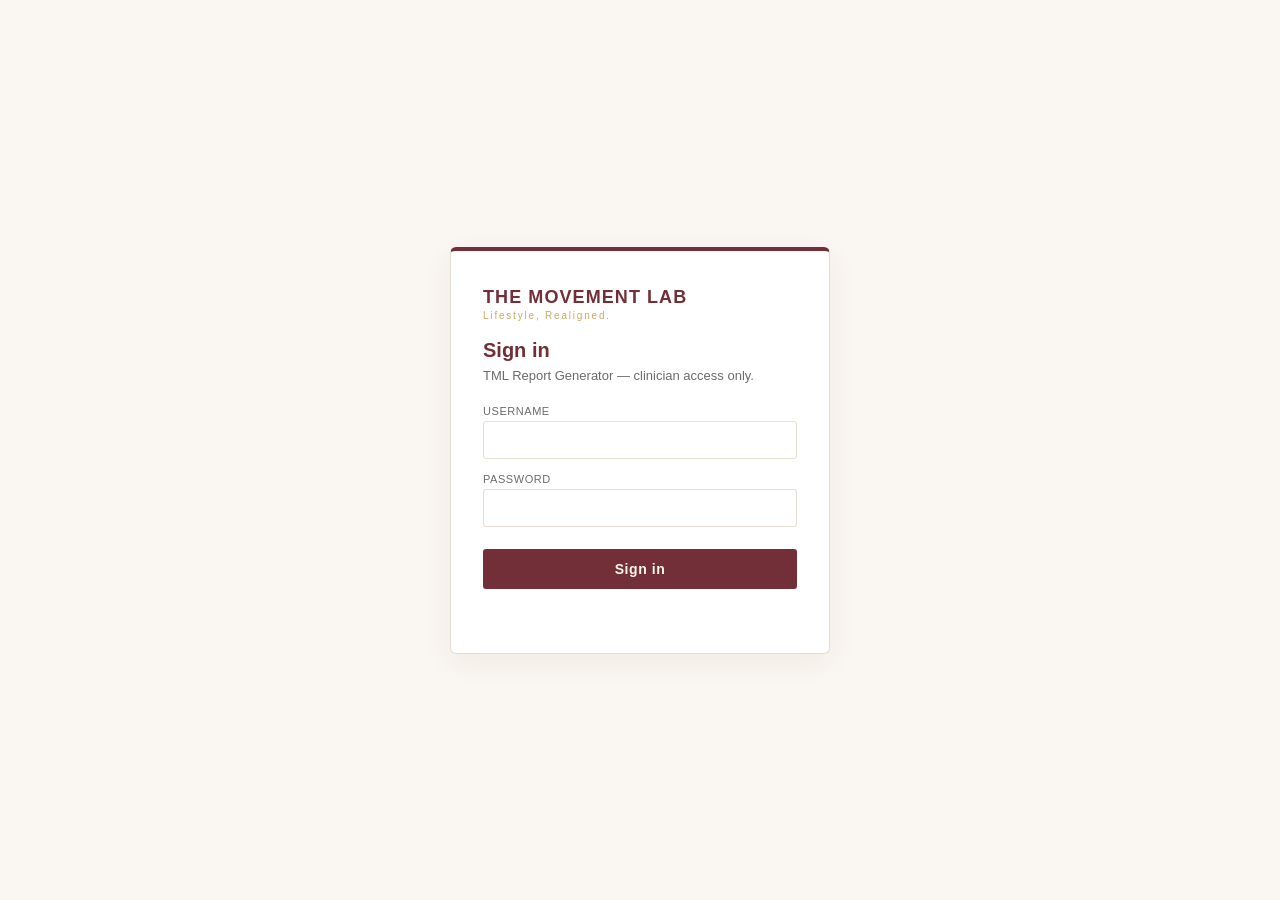
<file: index.html>
<!doctype html>
<html lang="en">
<head>
<meta charset="utf-8" />
<meta name="viewport" content="width=device-width,initial-scale=1" />
<title>TML Report Generator</title>
<link rel="stylesheet" href="./assets/report.css?v=20260718e" />
<link rel="stylesheet" href="./assets/app.css?v=20260718e" />
</head>
<body class="app">

<header class="app-header">
  <div class="brand">THE MOVEMENT LAB<small>Lifestyle, Realigned.</small></div>
  <nav>
    <a href="./index.html" class="active">Home</a>
    <a href="./generator.html">Generator</a>
    <a href="./template.html">Template</a>
    <span style="opacity:.7; font-size: 12px; margin-left: 8px;"><span data-tml-username></span></span>
    <a href="#" data-tml-logout>Logout</a>
  </nav>
</header>

<div class="app-container">
  <h1 class="app-title">Report Generator</h1>
  <p class="app-subtitle">Generate styled TML patient wellness reports from blood, HumanTrak, and BCA PDFs. All parsing and rendering happens in your browser — no patient data is uploaded.</p>

  <div class="banner-phi">Client-side only. Patient data never leaves this device.</div>

  <script src="./assets/auth.js?v=20260718e"></script>
  <script>
    if (!TML_AUTH.requireAuth()) { /* redirect */ }
    TML_AUTH.bindLogoutControls();
    TML_AUTH.showUsername(TML_AUTH.getSession());
  </script>

  <a class="card" href="./generator.html" style="display:block; border-top-width: 6px; padding: 28px; margin-bottom: 24px;">
    <div class="num">★ MAIN</div>
    <h3 style="font-size: 22px;">Unified Report Generator</h3>
    <p style="font-size: 14px;">Drop the patient's blood and HumanTrak PDFs together, fill in the manual sections, pick the package they opted for, and generate the full TML report in one go.</p>
  </a>

  <h2 style="font-size: 14px; text-transform: uppercase; letter-spacing: 0.08em; color: var(--tml-muted); margin: 32px 0 12px;">Standalone tools</h2>
  <div class="cards">
    <a class="card" href="./template.html">
      <div class="num">REFERENCE</div>
      <h3>Template Report</h3>
      <p>The visual template (Mr. Anandan T. sample). Open this first to see the look-and-feel and the 4-tier status colour key.</p>
    </a>
    <a class="card" href="./blood.html">
      <div class="num">01</div>
      <h3>Blood Biomarkers</h3>
      <p>Standalone blood-only generator. Useful when you only have the lab PDF and want a quick biomarker page.</p>
    </a>
    <a class="card" href="./humantrak.html">
      <div class="num">02</div>
      <h3>HumanTrak Movement</h3>
      <p>Standalone movement generator with a 24-component composite score.</p>
    </a>
    <a class="card" href="./wellbeing.html">
      <div class="num">03</div>
      <h3>Nutrition & Mental Wellbeing</h3>
      <p>Body composition + TML Nutri Meter + PSS-10 + PSQI.</p>
    </a>
  </div>

  <div class="panel" style="margin-top: 32px;">
    <h2>Status colour key</h2>
    <div class="status-key">
      <div class="row"><span class="swatch green"></span><div><div class="label">GREEN — Normal</div><div class="desc">Within reference range. Good function, no immediate work limitation.</div></div></div>
      <div class="row"><span class="swatch yellow"></span><div><div class="label">YELLOW — Mild Variance</div><div class="desc">Borderline value. Minor functional impact. Monitor and add targeted support.</div></div></div>
      <div class="row"><span class="swatch orange"></span><div><div class="label">ORANGE — Significant</div><div class="desc">Clear deviation from norm. Early functional limitation. Structured intervention recommended.</div></div></div>
      <div class="row"><span class="swatch red"></span><div><div class="label">RED — Urgent</div><div class="desc">Marked deficit or asymmetry. High risk of progression or injury. Mandatory clinical action.</div></div></div>
    </div>
  </div>

  <div class="panel">
    <h2>How it works</h2>
    <ol style="margin: 0; padding-left: 18px; line-height: 1.7; font-size: 14px;">
      <li>Open the <strong>Unified Generator</strong>.</li>
      <li>Pick the patient's package (Blood &amp; Movement Analysis / Comprehensive Movement Plan / Holistic Wellness).</li>
      <li>Drop the blood and HumanTrak PDFs &mdash; both auto-detected and parsed.</li>
      <li>Fill the Dynamo strength values + Nutri Meter / PSS-10 / PSQI manually (these are short).</li>
      <li>Click <strong>Generate</strong>. The report renders below; use <em>Print &rarr; Save as PDF</em> to export.</li>
    </ol>
  </div>
</div>
</body>
</html>
</file>
<file: assets/report.css>
:root {
  --tml-cream: #FAF6F1;
  --tml-cream-dark: #F5EFE6;
  --tml-burgundy: #722F37;
  --tml-burgundy-light: #8B3A44;
  --tml-burgundy-dark: #5A252C;
  --tml-gold: #C9A962;
  --tml-ink: #1A1A1A;
  --tml-muted: #6B6B6B;
  --tml-line: #E5DDD2;

  --st-green: #16a34a;
  --st-green-bg: #dcfce7;
  --st-yellow: #ca8a04;
  --st-yellow-bg: #fef9c3;
  --st-orange: #ea580c;
  --st-orange-bg: #ffedd5;
  --st-red: #dc2626;
  --st-red-bg: #fee2e2;
}

* { box-sizing: border-box; }

body.report {
  margin: 0;
  font-family: "Inter", "Helvetica Neue", Arial, sans-serif;
  font-size: 11pt;
  line-height: 1.45;
  color: var(--tml-ink);
  background: #ECE6DC;
}

.page {
  width: 8.5in;
  min-height: 11in;
  margin: 0.5in auto;
  padding: 0.7in 0.75in;
  background: var(--tml-cream);
  box-shadow: 0 6px 24px rgba(0,0,0,0.06);
  position: relative;
  page-break-after: always;
}
.page:last-child { page-break-after: auto; }

/* Top brand band */
.brand-band {
  display: flex;
  align-items: center;
  justify-content: space-between;
  border-bottom: 2px solid var(--tml-burgundy);
  padding-bottom: 12px;
  margin-bottom: 24px;
}
.brand-band .wordmark { font-size: 18pt; font-weight: 600; color: var(--tml-burgundy); letter-spacing: 0.06em; }
.brand-band .wordmark span { display: block; font-size: 9pt; letter-spacing: 0.18em; color: var(--tml-gold); font-weight: 500; margin-top: 2px; }
.brand-band .conf { text-align: right; font-size: 8.5pt; color: var(--tml-muted); letter-spacing: 0.1em; text-transform: uppercase; }

/* Footer */
.foot {
  position: absolute;
  left: 0.75in; right: 0.75in; bottom: 0.4in;
  border-top: 1px solid var(--tml-line);
  padding-top: 8px;
  font-size: 8pt;
  color: var(--tml-muted);
  display: flex; justify-content: space-between;
}

/* Cover */
.cover h1 {
  font-size: 28pt;
  font-weight: 600;
  color: var(--tml-burgundy);
  margin: 64px 0 4px 0;
  letter-spacing: 0.02em;
}
.cover h1 .sub { display: block; font-size: 13pt; font-weight: 400; color: var(--tml-gold); font-style: italic; margin-top: 2px; }
.cover h2 { font-size: 17pt; font-weight: 500; margin: 56px 0 4px 0; color: var(--tml-ink); }
.cover .prepared { font-size: 11pt; color: var(--tml-muted); }
.cover .kv-grid {
  margin-top: 72px;
  display: grid;
  grid-template-columns: 1fr 1fr;
  gap: 14px 32px;
  font-size: 10pt;
}
.cover .kv-grid .k { color: var(--tml-muted); text-transform: uppercase; letter-spacing: 0.08em; font-size: 8.5pt; }
.cover .kv-grid .v { color: var(--tml-ink); font-weight: 500; }

/* Section heads */
.section-bar {
  background: var(--tml-burgundy);
  color: var(--tml-cream);
  padding: 10px 14px;
  font-size: 11pt;
  letter-spacing: 0.12em;
  text-transform: uppercase;
  margin: 24px 0 12px 0;
  display: flex; align-items: center; gap: 16px;
}
.section-bar .num { font-weight: 700; color: var(--tml-gold); }
.subhead {
  font-size: 11pt;
  font-weight: 600;
  color: var(--tml-burgundy);
  margin: 14px 0 4px 0;
  letter-spacing: 0.04em;
}
/* Section bar directly above a subhead or table should not double-margin */
.section-bar + .subhead,
.section-bar + table.r,
.subhead + table.r { margin-top: 4px; }
.muted { color: var(--tml-muted); }
.intro { font-size: 10pt; color: var(--tml-ink); margin-bottom: 12px; }

/* Tables */
table.r {
  width: 100%;
  border-collapse: collapse;
  font-size: 9.5pt;
  margin: 6px 0 12px 0;
}
table.r th, table.r td {
  border-bottom: 1px solid var(--tml-line);
  padding: 7px 9px;
  vertical-align: top;
  text-align: left;
}
table.r thead th {
  background: var(--tml-cream-dark);
  color: var(--tml-burgundy);
  font-weight: 600;
  font-size: 8.5pt;
  letter-spacing: 0.06em;
  text-transform: uppercase;
  border-bottom: 1.5px solid var(--tml-burgundy);
}
table.r td.num, table.r th.num { text-align: right; font-variant-numeric: tabular-nums; }
table.r td.center, table.r th.center { text-align: center; }

/* Status pill / cell — uniform width + colour name inside */
.status {
  display: inline-block;
  font-size: 8pt;
  font-weight: 700;
  letter-spacing: 0.06em;
  text-transform: uppercase;
  padding: 4px 0;
  border-radius: 3px;
  border: 1px solid currentColor;
  width: 88px;
  text-align: center;
  vertical-align: middle;
  box-sizing: border-box;
  line-height: 1.1;
}
.status.green  { color: var(--st-green);  background: var(--st-green-bg); }
.status.yellow { color: var(--st-yellow); background: var(--st-yellow-bg); }
.status.orange { color: var(--st-orange); background: var(--st-orange-bg); }
.status.red    { color: var(--st-red);    background: var(--st-red-bg); }
.status.none   { color: var(--tml-muted); background: #fff; border-color: var(--tml-line); }

.swatch {
  display: inline-block;
  width: 14px; height: 14px;
  border-radius: 3px;
  vertical-align: middle;
  margin-right: 8px;
}
.swatch.green  { background: var(--st-green); }
.swatch.yellow { background: var(--st-yellow); }
.swatch.orange { background: var(--st-orange); }
.swatch.red    { background: var(--st-red); }

/* Status key grid */
.status-key {
  display: grid;
  grid-template-columns: 1fr 1fr;
  gap: 10px 18px;
  margin: 8px 0 4px 0;
}
.status-key .row {
  display: flex; align-items: flex-start; gap: 10px;
  border: 1px solid var(--tml-line);
  background: #fff;
  padding: 10px 12px;
  border-radius: 4px;
}
.status-key .row .label { font-weight: 600; font-size: 9.5pt; }
.status-key .row .desc  { font-size: 9pt; color: var(--tml-muted); margin-top: 2px; }

/* Domain summary cards */
.summary-grid {
  display: grid;
  grid-template-columns: 1fr 1fr 1fr;
  gap: 12px;
  margin: 12px 0;
}
.summary-card {
  background: #fff;
  border: 1px solid var(--tml-line);
  border-top: 4px solid var(--tml-burgundy);
  border-radius: 4px;
  padding: 14px;
}
.summary-card .title {
  font-size: 8.5pt;
  letter-spacing: 0.1em;
  text-transform: uppercase;
  color: var(--tml-muted);
}
.summary-card .verdict {
  font-size: 14pt;
  font-weight: 600;
  margin: 6px 0;
  color: var(--st-green);
}
.summary-card .delta { font-size: 9.5pt; color: var(--tml-ink); }

/* Composite score block */
.composite {
  display: grid;
  grid-template-columns: 200px 1fr;
  gap: 24px;
  align-items: center;
  background: #fff;
  border: 1px solid var(--tml-line);
  padding: 16px;
  border-radius: 4px;
  margin: 10px 0;
}
.composite .score-num {
  font-size: 38pt;
  font-weight: 700;
  line-height: 1;
  color: var(--tml-burgundy);
}
.composite .score-num small {
  font-size: 14pt;
  color: var(--tml-muted);
  font-weight: 400;
}
.composite .score-label {
  font-size: 9pt;
  text-transform: uppercase;
  letter-spacing: 0.08em;
  color: var(--tml-muted);
  margin-bottom: 6px;
}
.composite .verdict-band {
  font-size: 11pt; font-weight: 600;
  padding: 6px 10px; border-radius: 3px;
  display: inline-block; margin-top: 6px;
}

/* Score band table */
.band-table {
  display: grid;
  grid-template-columns: 100px 1fr 1fr 1fr;
  gap: 0;
  margin: 10px 0;
  border: 1px solid var(--tml-line);
  font-size: 9pt;
}
.band-table > div { padding: 8px 10px; border-right: 1px solid var(--tml-line); }
.band-table > div:nth-child(4n) { border-right: 0; }
.band-table .head { background: var(--tml-cream-dark); font-weight: 600; color: var(--tml-burgundy); text-transform: uppercase; letter-spacing: 0.06em; font-size: 8pt; }

/* Two-column lists */
.two-col {
  display: grid;
  grid-template-columns: 1fr 1fr;
  gap: 0;
  border: 1px solid var(--tml-line);
  margin: 8px 0;
}
.two-col > div { padding: 12px; }
.two-col > div:first-child { border-right: 1px solid var(--tml-line); }
.two-col .title { font-size: 9pt; font-weight: 600; color: var(--tml-burgundy); text-transform: uppercase; letter-spacing: 0.06em; margin-bottom: 6px; }
.two-col ul { margin: 0; padding-left: 16px; font-size: 9.5pt; }
.two-col li { margin-bottom: 4px; }

/* Recs lists */
.recs { padding-left: 18px; margin: 6px 0 0 0; }
.recs li { margin-bottom: 6px; font-size: 9.5pt; }

/* ===== Combined first page (cover-v2) ===== */
.cover-v2 .cover-head { text-align: center; margin: 6px 0 14px; }
.cover-v2 .cover-head .wordmark { font-size: 17pt; font-weight: 700; color: var(--tml-burgundy); letter-spacing: 0.06em; }
.cover-v2 .cover-head .wordmark span { display: block; font-size: 8.5pt; letter-spacing: 0.18em; color: var(--tml-gold); font-weight: 500; margin-top: 2px; }
.cover-v2 .report-title { font-size: 15pt; font-weight: 700; color: var(--tml-ink); margin-top: 10px; letter-spacing: 0.02em; }
.section-mini {
  font-size: 8.5pt; font-weight: 700; text-transform: uppercase; letter-spacing: 0.1em;
  color: var(--tml-burgundy); border-bottom: 1.5px solid var(--tml-gold);
  padding-bottom: 3px; margin: 16px 0 8px;
}
.client-details { display: grid; grid-template-columns: 1fr 1fr; gap: 4px 24px; }
.cd-row { display: flex; justify-content: space-between; gap: 12px; padding: 4px 0; border-bottom: 1px dotted var(--tml-line); font-size: 9.5pt; }
.cd-k { color: var(--tml-muted); text-transform: uppercase; letter-spacing: 0.04em; font-size: 8pt; }
.cd-v { font-weight: 600; color: var(--tml-ink); text-align: right; }
.cover-complaints, .cover-summary { font-size: 9.5pt; line-height: 1.5; margin: 4px 0; }
.chip-grid { display: grid; grid-template-columns: repeat(4, 1fr); gap: 10px; }
.chip-grid .ov-card { padding: 12px 8px; }
.chip-grid .ov-ico { font-size: 18pt; }
.chip-grid .ov-status { font-size: 10pt; }

/* ===== Per-domain Key Findings / Recommendations / Signature ===== */
.placeholder { color: var(--tml-muted); font-style: italic; font-size: 9.5pt; }
.sig { margin-top: 26px; padding-top: 10px; border-top: 1px solid var(--tml-line); }
.sig-role { font-size: 8.5pt; text-transform: uppercase; letter-spacing: 0.08em; color: var(--tml-burgundy); font-weight: 700; margin-bottom: 14px; }
.sig-line { font-size: 12pt; color: var(--tml-muted); letter-spacing: 1px; }
.sig-meta { display: flex; justify-content: space-between; font-size: 9pt; color: var(--tml-muted); margin-top: 4px; }

/* 3-column cumulative interpretation table */
.band-table.cum { grid-template-columns: 64px 96px 1fr; }
.band-table.cum > div:nth-child(4n) { border-right: 1px solid var(--tml-line); }
.band-table.cum > div:nth-child(3n) { border-right: 0; }

/* ===== Value / status alignment (V3) ===== */
table.r td.num, table.r th.num { text-align: right; font-variant-numeric: tabular-nums; white-space: nowrap; }
table.r th:last-child, table.r td:last-child { text-align: center; width: 100px; }
table.r .status { margin: 0 auto; }

/* ===== Overview page (icon cards + overall scores) ===== */
.ov-title {
  font-size: 22pt; font-weight: 700; color: var(--tml-burgundy);
  letter-spacing: 0.02em; margin: 8px 0 2px; text-align: center;
}
.ov-sub { text-align: center; color: var(--tml-muted); font-size: 10pt; margin: 0 0 18px; }
.ov-scores { display: grid; grid-template-columns: repeat(auto-fit, minmax(150px, 1fr)); gap: 12px; margin-bottom: 18px; }
.ov-score {
  border: 1px solid var(--tml-line); border-radius: 6px; padding: 14px 16px;
  background: #fff; text-align: center; border-top: 4px solid var(--tml-burgundy);
}
.ov-score.green  { border-top-color: var(--st-green); }
.ov-score.yellow { border-top-color: var(--st-yellow); }
.ov-score.orange { border-top-color: var(--st-orange); }
.ov-score.red    { border-top-color: var(--st-red); }
.ov-score-label { font-size: 8pt; text-transform: uppercase; letter-spacing: 0.1em; color: var(--tml-muted); }
.ov-score-val   { font-size: 26pt; font-weight: 700; color: var(--tml-burgundy); line-height: 1.1; margin: 4px 0 2px; }
.ov-score-sub   { font-size: 9pt; font-weight: 600; }
.ov-score.green .ov-score-sub  { color: var(--st-green); }
.ov-score.yellow .ov-score-sub { color: var(--st-yellow); }
.ov-score.orange .ov-score-sub { color: var(--st-orange); }
.ov-score.red .ov-score-sub    { color: var(--st-red); }

.ov-grid { display: grid; grid-template-columns: repeat(3, 1fr); gap: 12px; margin-bottom: 18px; }
.ov-card {
  border: 1px solid var(--tml-line); border-radius: 6px; padding: 16px 12px;
  background: var(--tml-cream); text-align: center;
}
.ov-ico { font-size: 22pt; line-height: 1; margin-bottom: 8px; }
.ov-label { font-size: 8pt; text-transform: uppercase; letter-spacing: 0.08em; color: var(--tml-muted); margin-bottom: 6px; }
.ov-status { font-size: 12pt; font-weight: 700; }
.ov-status.green  { color: var(--st-green); }
.ov-status.yellow { color: var(--st-yellow); }
.ov-status.orange { color: var(--st-orange); }
.ov-status.red    { color: var(--st-red); }
.ov-status.none   { color: var(--tml-muted); }

/* ===== Summary of Findings ===== */
.findings {
  border: 1px solid var(--tml-line); border-left: 4px solid var(--tml-gold);
  background: #fff; border-radius: 4px; padding: 12px 14px; margin: 12px 0;
}
.findings-title {
  font-size: 8.5pt; text-transform: uppercase; letter-spacing: 0.08em;
  color: var(--tml-burgundy); font-weight: 700; margin-bottom: 4px;
}
.findings-headline { font-size: 10pt; font-weight: 600; color: var(--tml-ink); margin-bottom: 6px; }
.findings ul { margin: 0; padding-left: 16px; font-size: 9.5pt; }
.findings li { margin-bottom: 3px; }

/* ===== Prescriptions ===== */
.rx-block { margin: 10px 0 4px; break-inside: avoid; }
.rx-title {
  font-size: 10.5pt; font-weight: 700; color: var(--tml-burgundy);
  border-bottom: 2px solid var(--tml-gold); padding-bottom: 4px; margin-bottom: 8px;
}

/* HumanTrak rep-snapshot gallery */
.snap-grid {
  display: grid;
  grid-template-columns: 1fr 1fr;
  gap: 14px 14px;
  margin: 10px 0 4px 0;
}
.snap-card {
  background: #fff;
  border: 1px solid var(--tml-line);
  border-top: 3px solid var(--tml-burgundy);
  border-radius: 4px;
  padding: 12px 12px 10px;
  break-inside: avoid;
}
.snap-title {
  font-size: 9.5pt;
  text-transform: uppercase;
  letter-spacing: 0.08em;
  color: var(--tml-burgundy);
  font-weight: 600;
  margin-bottom: 8px;
}
.snap-photo {
  background: var(--tml-cream-dark);
  border-radius: 3px;
  overflow: hidden;
  display: flex;
  align-items: center;
  justify-content: center;
  margin-bottom: 8px;
}
.snap-photo img {
  display: block;
  width: 100%;
  height: auto;
  max-height: 200px;
  object-fit: contain;
}
.snap-meta {
  font-size: 9pt;
  display: flex;
  flex-direction: column;
  gap: 3px;
}
.snap-row {
  display: flex;
  justify-content: space-between;
  align-items: center;
  border-bottom: 1px dotted var(--tml-line);
  padding: 2px 0;
}
.snap-row:last-child { border-bottom: 0; }
.snap-row .k {
  text-transform: uppercase;
  letter-spacing: 0.05em;
  font-size: 7.5pt;
  color: var(--tml-muted);
}
.snap-row .v {
  font-variant-numeric: tabular-nums;
  font-weight: 600;
  color: var(--tml-ink);
}

/* Print */
@media print {
  body.report { background: #fff; }
  .page { margin: 0; box-shadow: none; width: 100%; min-height: auto; padding: 0.6in 0.65in; }
  .no-print { display: none !important; }
  .foot { position: fixed; bottom: 0.3in; }

  /* On the generator page (body.app), hide the app chrome and print only the report */
  body.app .app-header,
  body.app .app-title,
  body.app .app-subtitle,
  body.app .banner-phi,
  body.app .panel,
  body.app .pkgs,
  body.app details.collapsible,
  body.app .source-list,
  body.app .drop,
  body.app .tml-overlay { display: none !important; }
  body.app { background: #fff; }
  body.app .app-container { max-width: none; padding: 0; }
  body.app #reportHost { display: block; }

  /* Keep cards/blocks from splitting across printed pages */
  .ov-card, .ov-score, .findings, .rx-block, .snap-card, .composite,
  table.r tr { break-inside: avoid; page-break-inside: avoid; }
  .section-bar, .subhead, .ov-title { break-after: avoid; page-break-after: avoid; }
}
</file>
<file: assets/app.css>
/* App / generator UI (not the report itself). */
body.app {
  margin: 0;
  font-family: "Inter", "Helvetica Neue", Arial, sans-serif;
  color: var(--tml-ink);
  background: var(--tml-cream);
}
.app-header {
  background: var(--tml-burgundy);
  color: var(--tml-cream);
  padding: 16px 32px;
  display: flex; align-items: center; gap: 16px;
}
.app-header .brand { font-size: 18px; font-weight: 600; letter-spacing: 0.06em; }
.app-header .brand small { display: block; font-size: 10px; letter-spacing: 0.18em; color: var(--tml-gold); margin-top: 2px; }
.app-header nav { margin-left: auto; display: flex; gap: 8px; }
.app-header nav a {
  color: var(--tml-cream); text-decoration: none; padding: 6px 12px;
  border: 1px solid rgba(250,246,241,0.3); border-radius: 3px; font-size: 13px;
}
.app-header nav a.active { background: var(--tml-cream); color: var(--tml-burgundy); border-color: var(--tml-cream); font-weight: 600; }

.app-container { max-width: 1100px; margin: 0 auto; padding: 32px; }

h1.app-title { font-size: 28px; color: var(--tml-burgundy); margin: 0 0 4px; font-weight: 600; }
.app-subtitle { color: var(--tml-muted); margin: 0 0 24px; }

.panel {
  background: #fff;
  border: 1px solid var(--tml-line);
  border-radius: 6px;
  padding: 24px;
  margin-bottom: 24px;
}
.panel h2 { font-size: 16px; margin: 0 0 12px; color: var(--tml-burgundy); }

.drop {
  display: block;
  width: 100%;
  border: 2px dashed var(--tml-gold);
  background: var(--tml-cream-dark);
  border-radius: 6px;
  padding: 40px;
  text-align: center;
  cursor: pointer;
  transition: background 0.2s;
  box-sizing: border-box;
}
.drop:hover, .drop.over { background: #EFE6D5; }
.drop input { display: none; }
.drop .big { font-size: 18px; font-weight: 600; color: var(--tml-burgundy); }
.drop .small { color: var(--tml-muted); margin-top: 6px; font-size: 13px; }

.btn {
  background: var(--tml-burgundy); color: var(--tml-cream); border: 0;
  padding: 10px 18px; border-radius: 3px; font-weight: 600; cursor: pointer;
  font-size: 13px; letter-spacing: 0.04em;
}
.btn:hover { background: var(--tml-burgundy-dark); }
.btn.ghost { background: transparent; color: var(--tml-burgundy); border: 1px solid var(--tml-burgundy); }
.btn.gold  { background: var(--tml-gold); color: #1a1a1a; }

.form-grid { display: grid; grid-template-columns: 1fr 1fr; gap: 14px 24px; }
.form-grid label { font-size: 12px; text-transform: uppercase; letter-spacing: 0.05em; color: var(--tml-muted); }
.form-grid input, .form-grid select {
  width: 100%; padding: 8px 10px; border: 1px solid var(--tml-line); border-radius: 3px; font-size: 14px;
  font-family: inherit;
}

.banner-phi {
  background: #E6F4EA; color: #14532d; border: 1px solid #86efac;
  padding: 10px 14px; border-radius: 4px; font-size: 13px; margin-bottom: 24px;
  display: flex; align-items: center; gap: 10px;
}
.banner-phi::before { content: "🔒"; }

.preview-frame {
  background: var(--tml-cream-dark);
  border-radius: 6px;
  padding: 16px;
  margin-top: 16px;
}

table.parsed { width: 100%; border-collapse: collapse; font-size: 13px; margin-top: 12px; }
table.parsed th, table.parsed td { border-bottom: 1px solid var(--tml-line); padding: 6px 8px; text-align: left; }
table.parsed th { background: var(--tml-cream-dark); color: var(--tml-burgundy); font-weight: 600; font-size: 11px; text-transform: uppercase; letter-spacing: 0.06em; }
.missing { color: #b91c1c; font-style: italic; }

.cards { display: grid; grid-template-columns: repeat(auto-fit, minmax(220px, 1fr)); gap: 16px; }

/* Loading overlay */
.tml-overlay {
  position: fixed; inset: 0;
  background: rgba(250, 246, 241, 0.92);
  backdrop-filter: blur(2px);
  display: none;
  align-items: center; justify-content: center;
  z-index: 9999;
}
.tml-overlay.on { display: flex; }
.tml-overlay .box {
  background: #fff; border: 1px solid var(--tml-line);
  border-top: 4px solid var(--tml-burgundy);
  border-radius: 6px; padding: 28px 36px;
  text-align: center; min-width: 280px;
  box-shadow: 0 10px 40px rgba(114,47,55,0.12);
}
.tml-overlay .spinner {
  width: 36px; height: 36px; border-radius: 50%;
  border: 3px solid var(--tml-cream-dark);
  border-top-color: var(--tml-burgundy);
  margin: 0 auto 14px;
  animation: tml-spin 0.9s linear infinite;
}
.tml-overlay .label {
  font-weight: 600; color: var(--tml-burgundy); font-size: 14px;
}
.tml-overlay .detail {
  color: var(--tml-muted); font-size: 12px; margin-top: 4px;
}
@keyframes tml-spin { to { transform: rotate(360deg); } }
.card {
  background: #fff; border: 1px solid var(--tml-line); border-top: 4px solid var(--tml-burgundy);
  border-radius: 6px; padding: 22px; text-decoration: none; color: inherit;
  transition: box-shadow 0.2s, transform 0.2s;
}
.card:hover { box-shadow: 0 6px 20px rgba(114,47,55,0.12); transform: translateY(-2px); }
.card .num { font-size: 12px; letter-spacing: 0.18em; color: var(--tml-gold); font-weight: 600; }
.card h3 { margin: 8px 0 6px; color: var(--tml-burgundy); font-size: 18px; }
.card p { color: var(--tml-muted); font-size: 13px; margin: 0; }
</file>
